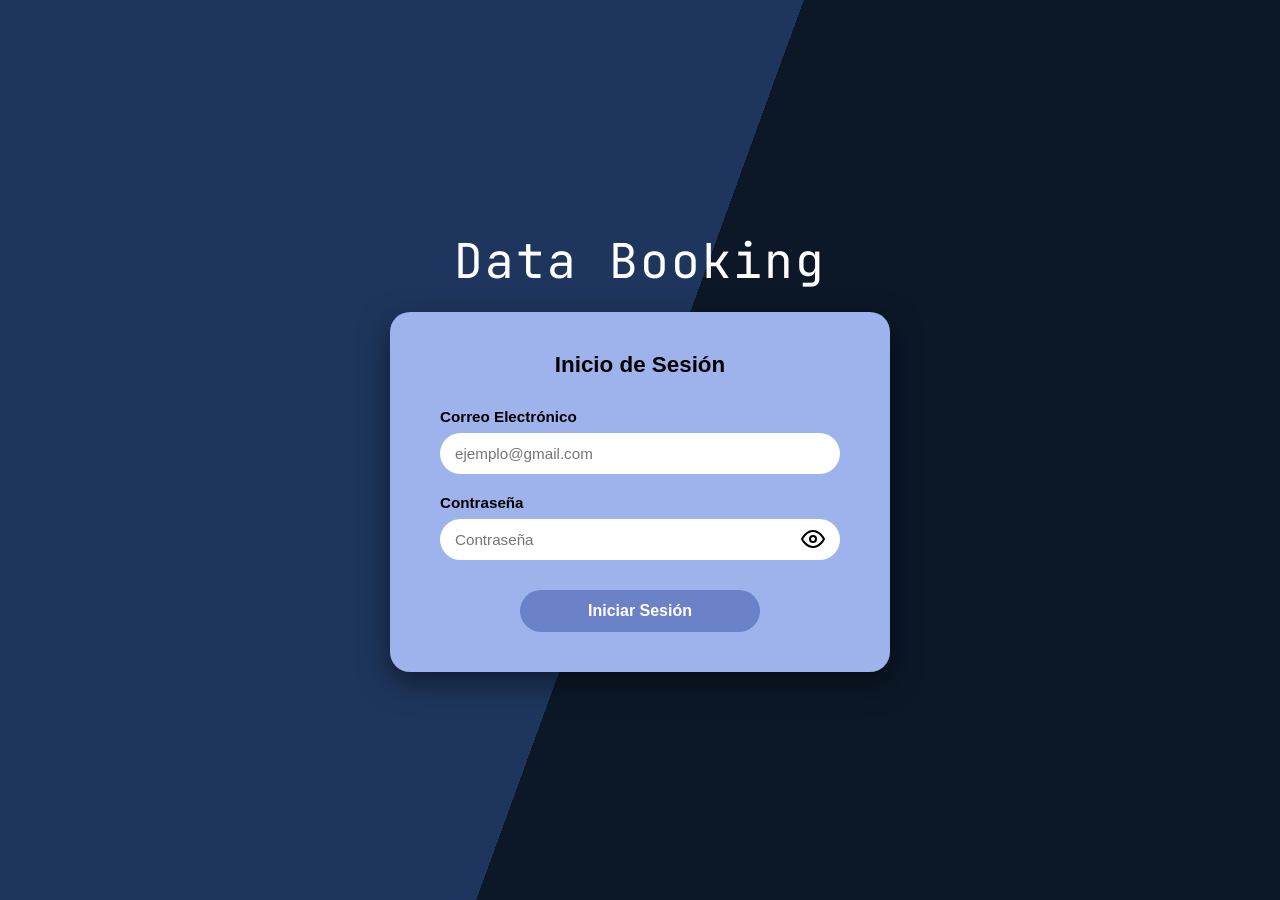
<file: login.html>
<!DOCTYPE html>
<html lang="es">
<head>
    <meta charset="UTF-8">
    <meta name="viewport" content="width=device-width, initial-scale=1.0">
    <title>Inicio de Sesión - DataBooking</title>
    <link href="https://fonts.googleapis.com/css2?family=JetBrains+Mono:wght@400;700&display=swap" rel="stylesheet">
    <link rel="stylesheet" href="Estilos.css">
</head>
<body class="login-page">
    <div class="logo-text">Data Booking</div>

    <div class="login-card">
        <div class="login-title">Inicio de Sesión</div>

        <div id="error-msg" class="error-msg" style="display: none;"></div>

        <form id="form-login">
            <div class="input-group">
                <label for="usuario">Correo Electrónico</label>
                <input type="email" id="usuario" name="usuario" class="input-control" placeholder="ejemplo@gmail.com" required>
            </div>

            <div class="input-group">
                <label for="password">Contraseña</label>
                <div class="input-container">
                    <input type="password" id="password" name="password" class="input-control" placeholder="Contraseña" required>
                    <svg id="togglePassword" class="toggle-password" xmlns="http://www.w3.org/2000/svg" viewBox="0 0 24 24" fill="none" stroke="currentColor" stroke-width="2" stroke-linecap="round" stroke-linejoin="round" style="cursor: pointer;"><path d="M1 12s4-8 11-8 11 8 11 8-4 8-11 8-11-8-11-8z"></path><circle cx="12" cy="12" r="3"></circle></svg>
                </div>
            </div>

            <button type="submit" class="btn-login">Iniciar Sesión</button>
        </form>
    </div>

    <script src="db.js"></script>
    <script>
        if (localStorage.getItem('usuario_id')) {
            window.location.href = 'index.html';
        }

        const pwd = document.querySelector('#password');
        const btn = document.querySelector('#togglePassword');
        btn.addEventListener('click', function () {
            const isPwd = pwd.type === 'password';
            pwd.type = isPwd ? 'text' : 'password';
            this.style.opacity = isPwd ? '0.5' : '1';
        });

        document.getElementById('form-login').addEventListener('submit', function(e) {
            e.preventDefault();
            const emailIngresado = document.getElementById('usuario').value.toLowerCase();
            const passwordIngresado = document.getElementById('password').value;
            const errorDiv = document.getElementById('error-msg');

            const usuariosRegistrados = JSON.parse(localStorage.getItem('usuarios')) || [];
            const usuarioEncontrado = usuariosRegistrados.find(u => u.username.toLowerCase() === emailIngresado && u.password === passwordIngresado);

            if (usuarioEncontrado) {
                localStorage.setItem('usuario_id', usuarioEncontrado.id.toString());
                localStorage.setItem('username', usuarioEncontrado.username);
                localStorage.setItem('nombre', usuarioEncontrado.nombre);
                localStorage.setItem('rol', usuarioEncontrado.rol);
                
                if (usuarioEncontrado.foto_perfil) {
                    localStorage.setItem('foto_perfil', usuarioEncontrado.foto_perfil);
                } else {
                    localStorage.removeItem('foto_perfil');
                }

                window.location.href = 'index.html';
            } else {
                errorDiv.innerText = "Correo o contraseña incorrectos.";
                errorDiv.style.display = 'block';
            }
        });
    </script>
</body>
</html>
</file>
<file: Estilos.css>
body { 
    background-color: #080b17; 
    color: #ffffff; 
    font-family: 'JetBrains Mono', monospace; 
    overflow-x: hidden; 
    display: flex; 
    flex-direction: column; 
    min-height: 100vh; 
    margin: 0; 
}

.digital-header { 
    background-image: url('fondo-header.jpg'); 
    background-size: cover; 
    padding: 15px 30px; 
}

.datetime-display { 
    text-align: right; 
    text-shadow: 0 0 5px rgba(255, 255, 255, 0.8); 
}

.time-text { 
    color: #ffffff; 
    font-size: 1.5rem; 
    font-weight: bold; 
    margin-top: 8px; 
}

.custom-navbar { 
    background-color: #172643; 
    border-bottom: 1px solid #1a2942; 
    padding: 8px 40px;
}

.nav-link { 
    color: #a0aec0 !important; 
    transition: color 0.3s ease; 
    font-size: 1rem;
    margin: 0 10px;
}

.nav-link:hover { 
    color: #ffffff !important; 
    text-shadow: 0 0 8px rgba(255, 255, 255, 0.5); 
}

.color-admin { color: #00f2ff !important; font-weight: bold; }
.color-acento { color: #00f2ff !important; }

.simple-footer { 
    background-color: #115583; 
    color: #ffffff; 
    padding: 20px 0; 
    border-top: 1px solid #2b7d99; 
    text-align: center; 
    margin-top: 50px; 
    font-size: 0.9rem;
}

.badge-cian { background-color: #00f2ff; color: #0b101e; font-weight: bold; }
.hero-section { padding: 40px 0; }
.consejo-rojo { color: #fd2a2a; }
.book-link { text-decoration: none !important; color: inherit; }
.book-card { background-color: #1a2436; border: none; border-radius: 12px; overflow: hidden; transition: transform 0.3s ease; cursor: pointer; height: 100%; position: relative; }
.book-card:hover { transform: translateY(-8px); box-shadow: 0 10px 20px rgba(0, 0, 0, 0.5); }
.book-image-placeholder { height: 160px; background: linear-gradient(135deg, #1e3a68, #0a192f); display: flex; align-items: center; justify-content: center; color: #ffffff; font-weight: bold; font-size: 1.2rem; text-align: center; padding: 10px; border-bottom: 2px solid #4da6ff; position: relative; overflow: hidden; }
.pdf-canvas { position: absolute; top: 0; left: 0; width: 100%; height: 100%; object-fit: cover; display: none; }
.placeholder-text { z-index: 1; position: relative; }
.book-title-bar { background-color: #0d1624; color: white; padding: 12px 5px; text-align: center; font-size: 0.85rem; font-weight: bold; }
.books-container { padding: 0 40px; flex: 1; }
.seccion-favoritos { background-color: rgba(0, 242, 255, 0.05); padding: 20px; border-radius: 15px; border: 1px dashed #00f2ff; margin-bottom: 40px; }

.libro-container { padding: 60px 50px; flex: 1; }
.portada-grande { width: 100%; max-width: 350px; height: 450px; background: linear-gradient(135deg, #1e3a68, #0a192f); border-radius: 15px; display: flex; align-items: center; justify-content: center; box-shadow: 0 15px 35px rgba(0,0,0,0.6); border: 2px solid #4da6ff; position: relative; overflow: hidden; }
.pdf-canvas-grande { position: absolute; top: 0; left: 0; width: 100%; height: 100%; object-fit: cover; display: none; border-radius: 13px; }
.placeholder-text-grande { z-index: 1; position: relative; font-size: 2rem; text-align: center; }
.info-libro h1 { color: #4da6ff; font-weight: bold; margin: 0; }
.btn-fav { font-size: 2.2rem; color: white; cursor: pointer; transition: all 0.3s ease; }
.bi-heart-fill { color: #fb1717; }
.autor-text { font-size: 1.2rem; color: #00f2ff; font-weight: bold; margin-bottom: 25px; margin-top: 10px;}
.badge-cat { background-color: #3e2a70; padding: 8px 15px; border-radius: 20px; font-size: 0.9rem; margin-bottom: 30px; display: inline-block; }
.descripcion-caja { background-color: #0d1624; padding: 25px; border-radius: 15px; border: 1px solid #244576; margin-bottom: 35px; line-height: 1.6; }
.precio-text { font-size: 2.2rem; font-weight: bold; margin-bottom: 35px; color: #00f2ff; }
.btn-leer { background-color: #04364a; border: none; padding: 15px 50px; border-radius: 30px; font-weight: bold; font-size: 1.1rem; transition: all 0.2s; color: white; text-decoration: none; }
.btn-descargar { background-color: #3e2a70; border: none; padding: 15px 50px; border-radius: 30px; font-weight: bold; font-size: 1.1rem; transition: all 0.2s; color: white; text-decoration: none; }
.btn-comprar { background-color: #0b3b5b; border: none; padding: 15px 50px; border-radius: 30px; font-weight: bold; font-size: 1.1rem; transition: all 0.2s; color: white; }
.btn-bloqueado { background-color: #333; border: none; padding: 15px 50px; border-radius: 30px; font-weight: bold; font-size: 1.1rem; color: #777; cursor: not-allowed; }
.btn-leer:hover, .btn-descargar:hover, .btn-comprar:hover { transform: translateY(-3px); filter: brightness(1.2); color: white; box-shadow: 0 5px 15px rgba(0,0,0,0.3); }

.usuario-container { padding: 60px 50px; flex: 1; display: flex; flex-direction: column; align-items: center; }
.titulo-usuario { font-size: 2.5rem; font-weight: bold; text-decoration: underline; text-underline-offset: 8px; margin-bottom: 30px; }
.perfil-wrapper { position: relative; width: 200px; height: 200px; margin-bottom: 20px; }
.foto-perfil { width: 100%; height: 100%; border-radius: 50%; object-fit: cover; border: 3px solid #ffffff; }
.indicador-estado { position: absolute; top: 15px; right: 15px; width: 30px; height: 30px; background-color: #10b981; border-radius: 50%; border: 4px solid #0b101e; box-shadow: 0 0 10px rgba(0,0,0,0.5); }
.nombre-usuario { font-size: 2.2rem; font-weight: bold; text-decoration: underline; text-underline-offset: 8px; margin-bottom: 30px; }
.btn-perfil { width: 300px; padding: 12px 20px; border-radius: 30px; border: none; color: #ffffff; font-size: 1.2rem; font-weight: bold; margin-bottom: 20px; cursor: pointer; transition: transform 0.2s ease; font-family: 'JetBrains Mono', monospace; }
.btn-perfil:hover { transform: translateY(-3px); filter: brightness(1.2); }
.btn-administrar { background-color: #0b3b5b; }
.btn-cerrar { background-color: #3e2a70; }
.modal-content { background-color: #0d1624; border: 1px solid #244576; color: white; }
.form-control, .form-select { background-color: #070a11; color: white; border: 1px solid #1a2942; }

body.login-page { 
    margin: 0; 
    padding: 0; 
    height: 100vh; 
    display: flex; 
    flex-direction: column; 
    align-items: center; 
    justify-content: center; 
    font-family: 'Segoe UI', Tahoma, Geneva, Verdana, sans-serif; 
    background: linear-gradient(110deg, #1e365d 50%, #0c1827 50%); 
}
.login-page .logo-text { font-family: 'JetBrains Mono', monospace; font-size: 3rem; color: #ffffff; margin-bottom: 20px; letter-spacing: 2px; }
.login-card { background-color: #9eb2eb; padding: 40px 50px; border-radius: 20px; width: 100%; max-width: 400px; box-shadow: 0 10px 30px rgba(0,0,0,0.5); }
.login-title { text-align: center; font-weight: bold; font-size: 1.4rem; color: #000; margin-bottom: 30px; }
.input-group { margin-bottom: 20px; }
.input-group label { display: block; font-weight: bold; font-size: 0.95rem; color: #000; margin-bottom: 8px; }
.input-container { position: relative; }
.input-control { width: 100%; padding: 12px 15px; border: none; border-radius: 25px; box-sizing: border-box; font-size: 0.95rem; color: #666; background-color: #ffffff; }
.input-control:focus { outline: 2px solid #5a75c4; color: #000; }
.toggle-password { position: absolute; right: 15px; top: 50%; transform: translateY(-50%); cursor: pointer; color: #000; width: 24px; height: 24px; }
.btn-login { background-color: #6b82c8; color: white; border: none; border-radius: 25px; padding: 12px; width: 60%; font-weight: bold; font-size: 1rem; display: block; margin: 30px auto 0 auto; cursor: pointer; transition: background-color 0.3s; }
.btn-login:hover { background-color: #4a63ad; }
.error-msg { color: #d8000c; background-color: #ffbaba; padding: 10px; border-radius: 10px; text-align: center; margin-bottom: 15px; font-size: 0.9rem; font-weight: bold; }

.categorias-container { padding: 40px 50px; flex: 1; }
.titulo-categorias { font-size: 1.8rem; font-weight: bold; text-align: center; text-decoration: underline; text-underline-offset: 8px; margin-bottom: 60px; }
.cat-link { text-decoration: none !important; display: block; transition: transform 0.3s ease; }
.cat-link:hover { transform: translateY(-10px); }
.circulo-icono { width: 170px; height: 170px; background-color: #ffffff; border-radius: 50%; display: flex; align-items: center; justify-content: center; margin: 0 auto 15px auto; box-shadow: 0 4px 15px rgba(0,0,0,0.5); transition: box-shadow 0.3s ease; }
.circulo-icono img { width: 60%; height: 60%; object-fit: contain; }

.glow-python:hover .circulo-icono { box-shadow: 0 0 25px #facc15; }
.glow-c:hover .circulo-icono { box-shadow: 0 0 25px #9f7aea; }
.glow-cpp:hover .circulo-icono { box-shadow: 0 0 25px #93c5fd; }
.glow-js:hover .circulo-icono { box-shadow: 0 0 25px #facc15; }
.glow-java:hover .circulo-icono { box-shadow: 0 0 25px #f89820; }
.glow-html:hover .circulo-icono { box-shadow: 0 0 25px #e34f26; }
.glow-ruby:hover .circulo-icono { box-shadow: 0 0 25px #cc342d; }
.glow-sql:hover .circulo-icono { box-shadow: 0 0 25px #e52b2b; }

.texto-categoria { font-size: 1.4rem; font-weight: bold; text-decoration: underline; text-underline-offset: 5px; }
.color-python { color: #facc15; }
.color-c { color: #9f7aea; }
.color-cpp { color: #93c5fd; }
.color-js { color: #facc15; }
.color-java { color: #f89820; }
.color-html { color: #e34f26; }
.color-ruby { color: #cc342d; }
.color-sql { color: #e52b2b; }

.admin-card { background-color: #0d1624; border: 1px solid #244576; padding: 30px; border-radius: 15px; margin-top: 50px; }
.form-control:focus, .form-select:focus { background-color: #070a11; color: white; border-color: #4da6ff; box-shadow: 0 0 0 0.25rem rgba(77, 166, 255, 0.25); }
.btn-add { background-color: #0b3b5b; border: none; width: 100%; padding: 12px; font-weight: bold; margin-top: 15px; }
.btn-add:hover { background-color: #093d67; }
.tabla-contenedor { margin-top: 50px; background-color: #0d1624; padding: 20px; border-radius: 15px; border: 1px solid #244576; }
.table-dark { background-color: transparent; }
.table-dark th { color: #4da6ff; border-bottom: 2px solid #244576; }
.table-dark td { border-bottom: 1px solid #1a2942; vertical-align: middle; }

.pago-card { 
    background-color: #0d1624; 
    border: 1px solid #244576; 
    border-radius: 15px; 
    box-shadow: 0 10px 25px rgba(0,0,0,0.5); 
}
.pago-card .form-control { 
    background-color: #070a11; 
    color: white; 
    border: 1px solid #1a2942; 
}
.pago-card .form-control:focus { 
    border-color: #4da6ff; 
    box-shadow: 0 0 0 0.25rem rgba(77, 166, 255, 0.25); 
}
.btn-pagar { 
    background-color: #10b981; 
    color: white; 
    border: none; 
    font-weight: bold; 
    font-size: 1.1rem; 
    padding: 12px; 
    border-radius: 8px; 
    transition: all 0.3s; 
}
.btn-pagar:hover { 
    background-color: #059669; 
    color: white; 
    transform: translateY(-2px); 
}

.card-compra {
    border: 1px solid #00f2ff;
}
.card-compra .book-title-bar {
    border-top: 1px solid #00f2ff;
}
</file>
